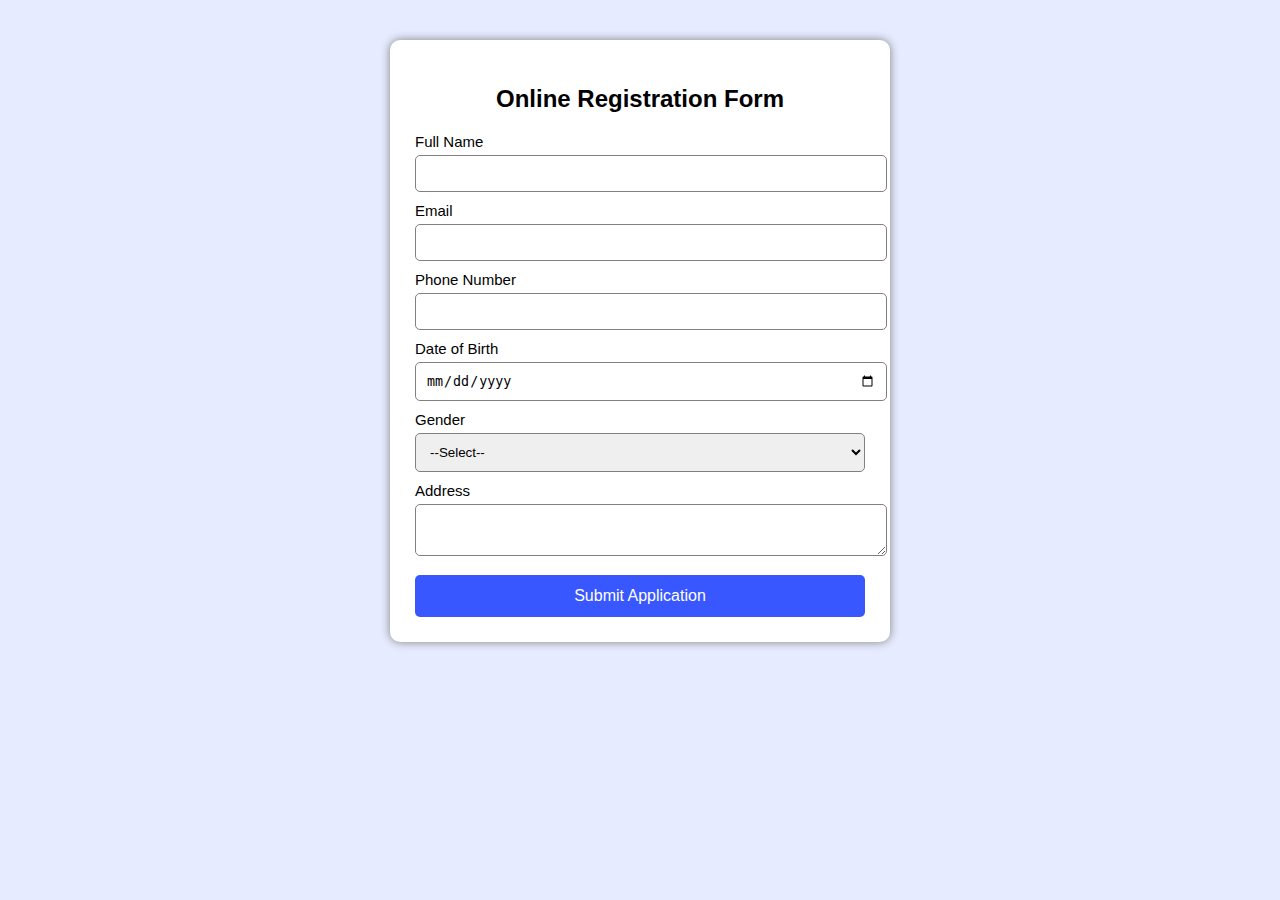
<file: index.html>
<!DOCTYPE html>
<html lang="en">
<head>
    <meta charset="UTF-8">
    <title>Online Registration Form</title>
    <link rel="stylesheet" href="style.css">
    <script src="https://code.jquery.com/jquery-3.6.0.min.js"></script>
    <script src="script.js"></script>
</head>
<body>

<div class="container">
    <h2>Online Registration Form</h2>
    <form action="submit.php" method="POST" id="regForm">
        
        <label>Full Name</label>
        <input type="text" name="fullname" required>

        <label>Email</label>
        <input type="email" name="email" required>

        <label>Phone Number</label>
       <input type="text" name="phone" id="phone" maxlength="10" required>
        <label>Date of Birth</label>
        <input type="date" name="dob" required>

        <label>Gender</label>
        <select name="gender" required>
            <option value="">--Select--</option>
            <option>Male</option>
            <option>Female</option>
            <option>Others</option>
        </select>

        <label>Address</label>
        <textarea name="address" required></textarea>

        <button type="submit">Submit Application</button>
    </form>
</div>

</body>
</html>
</file>
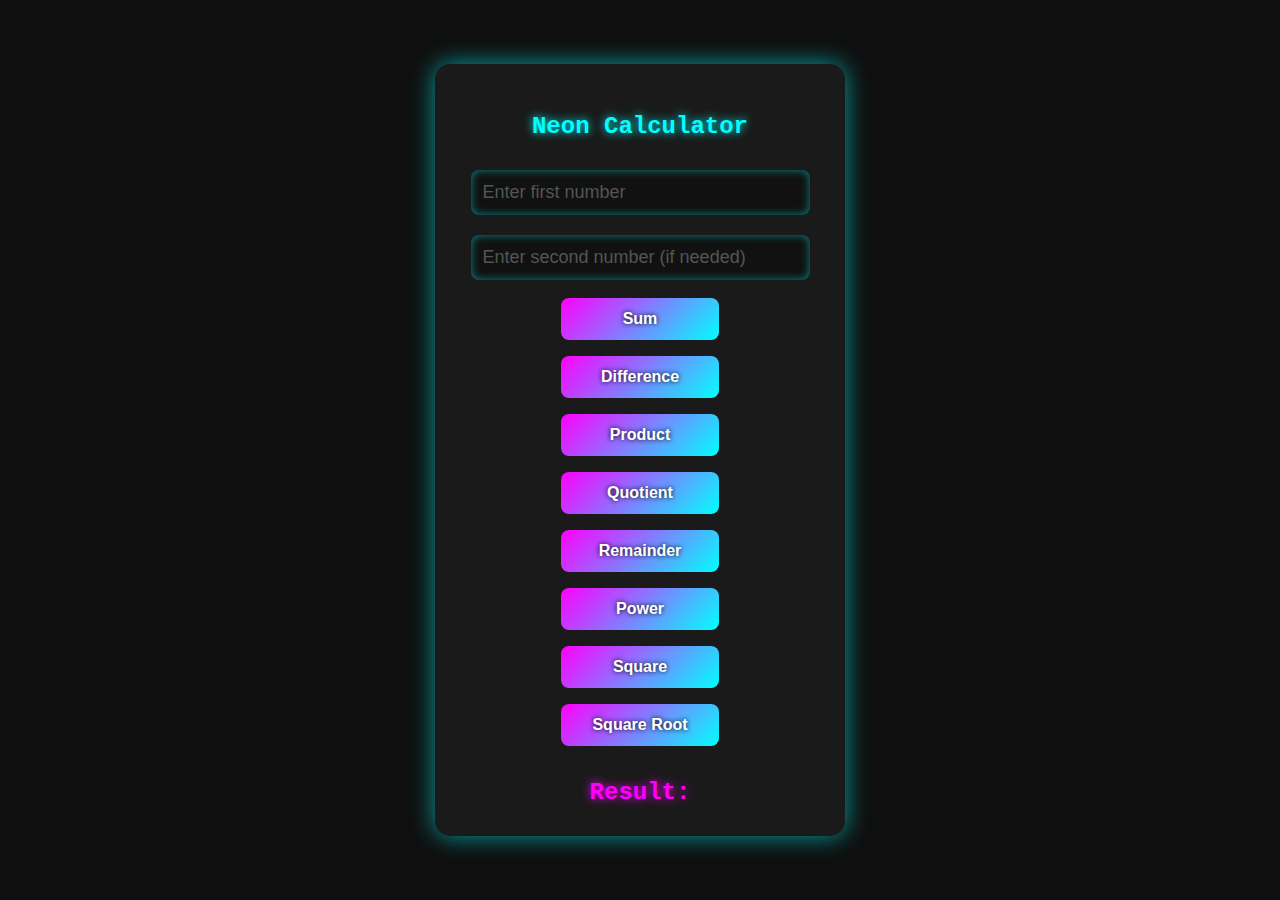
<file: cal.html>
<!DOCTYPE html>
<html>
<head>
    <title>Neon Calculator</title>
    <style>
        body {
            font-family: 'Courier New', monospace;
            display: flex;
            justify-content: center;
            align-items: center;
            height: 100vh;
            margin: 0;
            background: #0f0f0f;
            color: #fff;
        }
        .calculator {
            background: #1a1a1a;
            padding: 30px;
            border-radius: 15px;
            box-shadow: 0 0 25px rgba(0, 255, 255, 0.6);
            width: 350px;
            text-align: center;
        }
        h2 {
            margin-bottom: 20px;
            color: #00ffff;
            text-shadow: 0 0 10px #00ffff;
        }
        input {
            width: 90%;
            padding: 12px;
            margin: 10px 0;
            border-radius: 8px;
            border: none;
            outline: none;
            font-size: 18px;
            background-color: #111;
            color: #0ff;
            box-shadow: inset 0 0 8px rgba(0,255,255,0.5);
        }
        input::placeholder {
            color: #555;
        }
        button {
            padding: 12px;
            margin: 8px;
            width: 45%;
            cursor: pointer;
            background: linear-gradient(135deg, #ff00ff, #00ffff);
            color: #fff;
            border: none;
            border-radius: 8px;
            font-size: 16px;
            font-weight: bold;
            transition: transform 0.2s, box-shadow 0.3s;
            text-shadow: 0 0 5px #000;
        }
        button:hover {
            transform: scale(1.1);
            box-shadow: 0 0 15px #00ffff;
        }
        #result {
            margin-top: 25px;
            font-size: 24px;
            font-weight: bold;
            color: #ff00ff;
            text-shadow: 0 0 10px #ff00ff;
        }
    </style>
</head>
<body>

    <div class="calculator">
        <h2>Neon Calculator</h2>
        <input type="number" id="num1" placeholder="Enter first number" required><br>
        <input type="number" id="num2" placeholder="Enter second number (if needed)"><br>
        
        <button onclick="calculate('sum')">Sum</button>
        <button onclick="calculate('difference')">Difference</button>
        <button onclick="calculate('product')">Product</button>
        <button onclick="calculate('quotient')">Quotient</button>
        <button onclick="calculate('remainder')">Remainder</button>
        <button onclick="calculate('power')">Power</button>
        <button onclick="calculate('square')">Square</button>
        <button onclick="calculate('sqrt')">Square Root</button>
        
        <div id="result">Result: </div>
    </div>

    <script>
        function calculate(operation) {
            let num1 = parseFloat(document.getElementById('num1').value);
            let num2 = parseFloat(document.getElementById('num2').value);
            let result;

            switch (operation) {
                case 'sum':
                    result = num1 + num2;
                    break;
                case 'difference':
                    result = num1 - num2;
                    break;
                case 'product':
                    result = num1 * num2;
                    break;
                case 'quotient':
                    result = num2 !== 0 ? num1 / num2 : 'Cannot divide by zero';
                    break;
                case 'remainder':
                    result = num1 % num2;
                    break;
                case 'power':
                    result = Math.pow(num1, num2);
                    break;
                case 'square':
                    result = Math.pow(num1, 2);
                    break;
                case 'sqrt':
                    result = Math.sqrt(num1);
                    break;
                default:
                    result = 'Invalid operation';
            }

            document.getElementById('result').innerText = 'Result: ' + result;
        }
    </script>

</body>
</html>
</file>
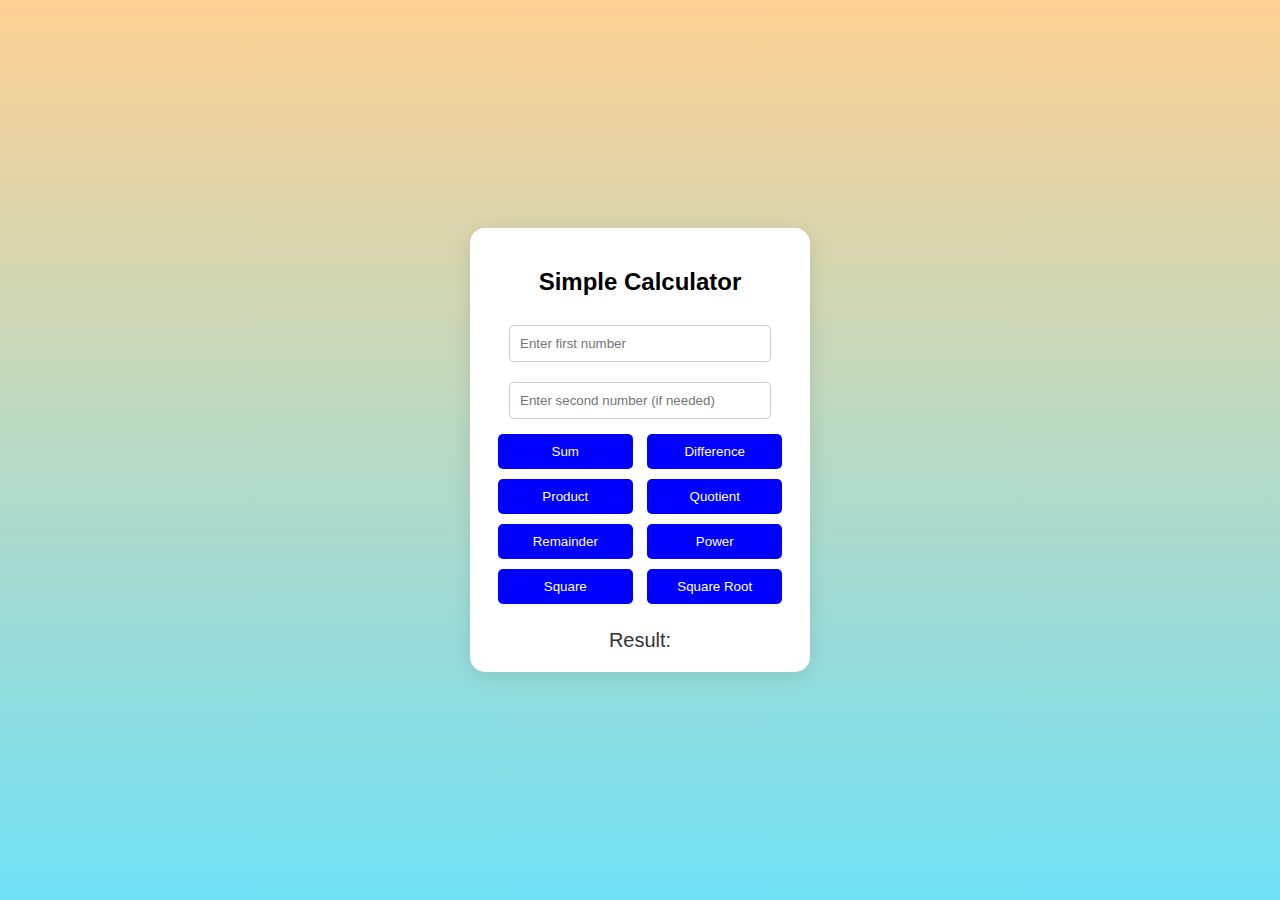
<file: calculator.html>
<!DOCTYPE html>
<html>
<head>
       <title>Simple Calculator</title>
    <style>
        body {
            font-family: Arial, sans-serif;
            display: flex;
            justify-content: center;
            align-items: center;
            height: 100vh;
            margin: 0;
            background: linear-gradient(360deg, #70e1f5, #ffd194);
        }
        .calculator {
            background-color: #fff;
            padding: 20px;
            border-radius: 15px;
            box-shadow: 0 4px 20px rgba(0, 0, 0, 0.1);
            width: 300px;
            text-align: center;
        }
        input {
            width: 80%;
            padding: 10px;
            margin: 10px 0;
            border-radius: 5px;
            border: 1px solid #ccc;
        }
        button {
            padding: 10px;
            margin: 5px;
            width: 45%;
            cursor: pointer;
            background-color: blue;
            color: white;
            border: none;
            border-radius: 5px;
            transition: background-color 0.3s, transform 0.2s;

           
        }
        button:hover {
            background-color: #45a049;
            transform: scale(1.05);
        }
        #result {
            margin-top: 20px;
            font-size: 20px;
            color: #333;
        }
    </style>
</head>
<body>

    <div class="calculator">
        <h2>Simple Calculator</h2>
        <input type="number" id="num1" placeholder="Enter first number" required><br>
        <input type="number" id="num2" placeholder="Enter second number (if needed)"><br>
        
        <button onclick="calculate('sum')">Sum</button>
        <button onclick="calculate('difference')">Difference</button>
        <button onclick="calculate('product')">Product</button>
        <button onclick="calculate('quotient')">Quotient</button>
        <button onclick="calculate('remainder')">Remainder</button>
        <button onclick="calculate('power')">Power</button>
        <button onclick="calculate('square')">Square</button>
        <button onclick="calculate('sqrt')">Square Root</button>
        
        <div id="result">Result: </div>
    </div>

    <script>
        function calculate(operation) {
            let num1 = parseFloat(document.getElementById('num1').value);
            let num2 = parseFloat(document.getElementById('num2').value);
            let result;

            switch (operation) {
                case 'sum':
                    result = num1 + num2;
                    break;
                case 'difference':
                    result = num1 - num2;
                    break;
                case 'product':
                    result = num1 * num2;
                    break;
                case 'quotient':
                    result = num2 !== 0 ? num1 / num2 : 'Cannot divide by zero';
                    break;
                case 'remainder':
                    result = num1 % num2;
                    break;
                case 'power':
                    result = Math.pow(num1, num2);
                    break;
                case 'square':
                    result = Math.pow(num1, 2);
                    break;
                case 'sqrt':
                    result = Math.sqrt(num1);
                    break;
                default:
                    result = 'Invalid operation';
            }

            document.getElementById('result').innerText = 'Result: ' + result;
        }
    </script>

</body>
</html>
</file>
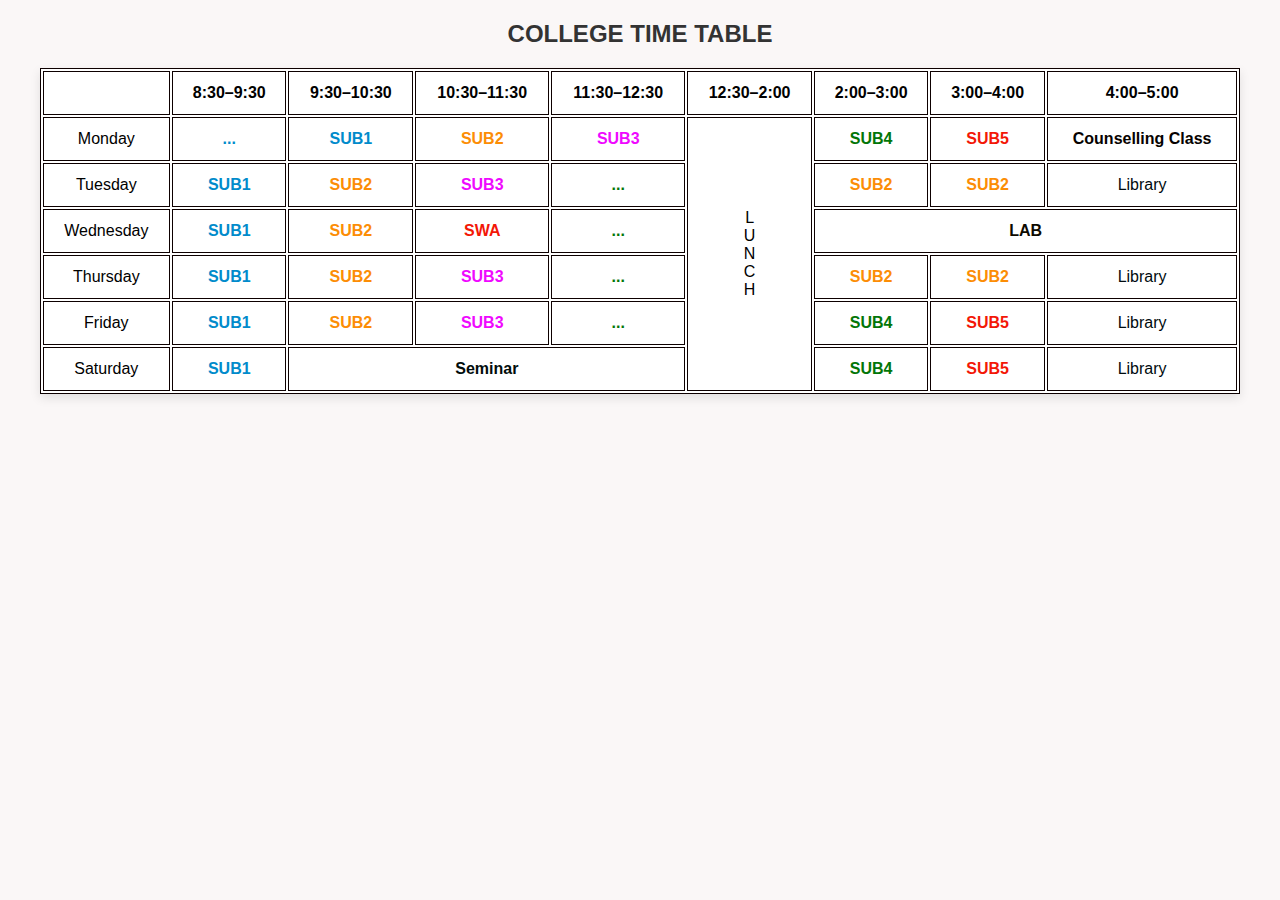
<file: cie2.html>
<!DOCTYPE html>

<html lang="en">

<head>

 <meta charset="UTF-8">

 <meta name="viewport" content="width=device-width, initial-scale=1.0">

 <title>College Time Table</title>

 <style>

  body {

   font-family: Arial, sans-serif;

   text-align: center;

   background: #faf7f7;

  }

  h2 {

   margin: 20px 0;

   color: #333;

  }

  table {

   margin: auto;

    border: 1px solid #0d0000;

   width: 95%;

   box-shadow: 0 4px 10px rgba(0,0,0,0.1);

   background: #fff;

  }

  th, td {

   border: 1px solid #0d0000;

   padding: 12px;

   text-align: center;

  }

  /* Subject colors */

  .sub1 { color: #018bcb;

      font-weight: bold; }

  .sub2 { color: #fc8d05;

       font-weight: bold; }

  .sub3 { color: #ef09ff;

       font-weight: bold; }

  .sub4 { color: #037607;

       font-weight: bold; }

  .sub5 { color: #f31707;

       font-weight: bold; }

  .counsel { color: #060200;

       font-weight: bold; }

  .library { color: #000a0e;

       }

  .lab { color: #0d0a00;

       font-weight: bold; }

  .seminar { color: #010c0b;

       font-weight: bold;}

 </style>

</head>

<body>

 <h2>COLLEGE TIME TABLE</h2>

 <table>

  <tr>

   <th> </th>

   <th>8:30–9:30</th>

   <th>9:30–10:30</th>

   <th>10:30–11:30</th>

   <th>11:30–12:30</th>

   <th>12:30–2:00</th>

   <th>2:00–3:00</th>

   <th>3:00–4:00</th>

   <th>4:00–5:00</th>

  </tr>

  <tr>

   <td>Monday</td>

   <td class="sub1"> ... </td>

   <td class="sub1">SUB1</td>

   <td class="sub2">SUB2</td>

   <td class="sub3">SUB3</td>

   <td rowspan="6">L<br>U<br>N<br>C<br>H</td>

   <td class="sub4">SUB4</td>

   <td class="sub5">SUB5</td>

   <td class="counsel" >Counselling Class</td>

  </tr>

  <tr>

   <td>Tuesday</td>

   <td class="sub1">SUB1</td>

   <td class="sub2">SUB2</td>

   <td class="sub3">SUB3</td>

   <td class="sub4"> ... </td>

   <td class="sub2">SUB2</td>

   <td class="sub2">SUB2</td>

   <td class="library">Library</td>

  </tr>

  <tr>

   <td>Wednesday</td>

   <td class="sub1">SUB1</td>

   <td class="sub2">SUB2</td>

   <td class="sub5"> SWA</td>

   <td class="sub4"> ... </td>

   <td class="lab" colspan="3">LAB</td>

  </tr>

  <tr>

   <td>Thursday</td>

   <td class="sub1">SUB1</td>

   <td class="sub2">SUB2</td>

   <td class="sub3">SUB3</td>

   <td class="sub4"> ... </td>

   <td class="sub2">SUB2</td>

   <td class="sub2">SUB2</td>

   <td class="library">Library</td>

  </tr>

  <tr>

   <td>Friday</td>

   <td class="sub1">SUB1</td>

   <td class="sub2">SUB2</td>

   <td class="sub3">SUB3</td>

   <td class="sub4"> ... </td>

    <td class="sub4">SUB4</td>

   <td class="sub5">SUB5</td>

   <td class="library">Library</td>

  </tr>

  <tr>

   <td>Saturday</td>

   <td class="sub1">SUB1</td>

    <td class="seminar" colspan="3">Seminar</td>

   <td class="sub4">SUB4</td>

   <td class="sub5">SUB5</td>

   <td class="library">Library</td>

  </tr>

 </table>

</body>

</html>
</file>
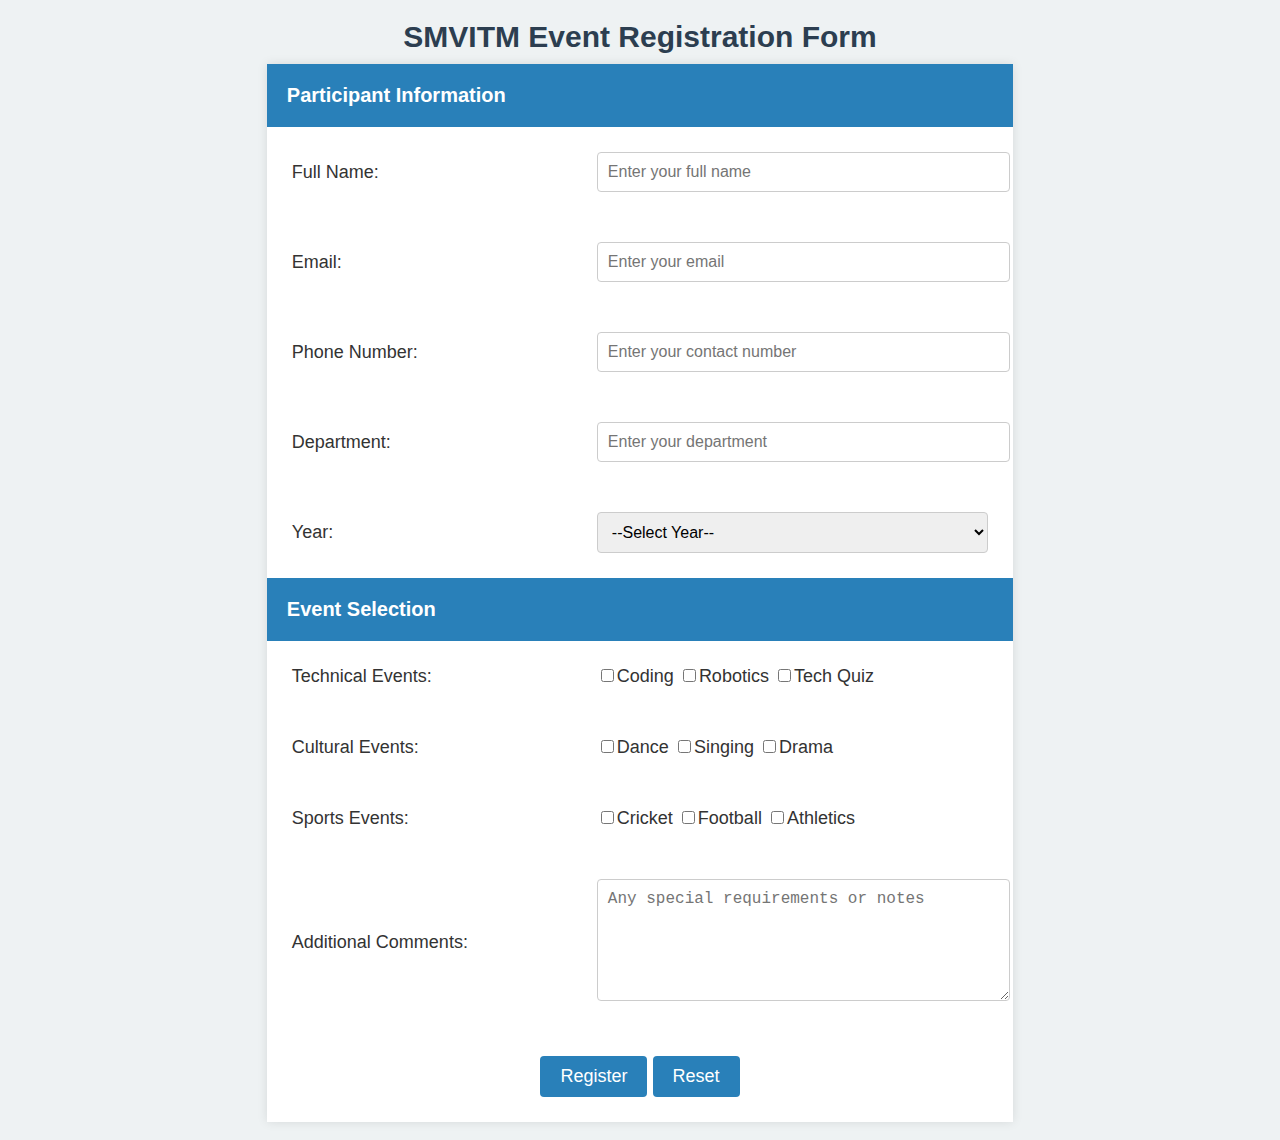
<file: cie4.html>
<!DOCTYPE html>
<html>
<head>
  <title>SMVITM Event Registration</title>
  <style>
    body {
      font-family: Arial, sans-serif;
      background-color: #eef2f3;
      margin: 18px;
    }
    h1 {
      text-align: center;
      color: #2c3e50;
      font-size: 30px;
      margin-bottom: 10px;
    }
    table {
      width: 60%;
      margin: 0 auto;
      background-color: #fff;
      border-collapse: collapse;
      box-shadow: 0 0 10px rgba(0,0,0,0.1);
    }
    th {
      text-align: left;
      padding: 20px;
      background-color: #2980b9;
      color: white;
      font-size: 20px;
    }
    td {
      padding: 25px;
      font-size: 18px;
      color: #333;
    }
    input[type="text"], input[type="email"], select, textarea {
      width: 100%;
      padding: 10px;
      font-size: 16px;
      border: 1px solid #ccc;
      border-radius: 4px;
    }
    input[type="submit"], input[type="reset"] {
      background-color: #2980b9;
      color: white;
      padding: 10px 20px;
      border: none;
      border-radius: 4px;
      cursor: pointer;
      font-size: 18px;
    }
    input[type="submit"]:hover, input[type="reset"]:hover {
      background-color: #45a049;
    }
    textarea {
      resize: vertical;
      height: 100px;
    }
    .checkbox {
      width: auto;
    }
  </style>
</head>
<body>
  <h1>SMVITM Event Registration Form</h1>
  <form action="#" method="post">
    <table>
      <tr>
        <th colspan="2">Participant Information</th>
      </tr>
      <tr>
        <td>Full Name:</td>
        <td><input type="text" name="fullname" placeholder="Enter your full name" required></td>
      </tr>
      <tr>
        <td>Email:</td>
        <td><input type="email" name="email" placeholder="Enter your email" required></td>
      </tr>
      <tr>
        <td>Phone Number:</td>
        <td><input type="text" name="phone" placeholder="Enter your contact number" required></td>
      </tr>
      <tr>
        <td>Department:</td>
        <td><input type="text" name="department" placeholder="Enter your department" required></td>
      </tr>
      <tr>
        <td>Year:</td>
        <td>
          <select name="year" required>
            <option value="">--Select Year--</option>
            <option value="1st">1st Year</option>
            <option value="2nd">2nd Year</option>
            <option value="3rd">3rd Year</option>
            <option value="4th">4th Year</option>
          </select>
        </td>
      </tr>
      <tr>
        <th colspan="2">Event Selection</th>
      </tr>
      <tr>
        <td>Technical Events:</td>
        <td>
          <input type="checkbox" name="technical[]" value="Coding" class="checkbox">Coding
          <input type="checkbox" name="technical[]" value="Robotics" class="checkbox">Robotics
          <input type="checkbox" name="technical[]" value="Tech Quiz" class="checkbox">Tech Quiz
        </td>
      </tr>
      <tr>
        <td>Cultural Events:</td>
        <td>
          <input type="checkbox" name="cultural[]" value="Dance" class="checkbox">Dance
          <input type="checkbox" name="cultural[]" value="Singing" class="checkbox">Singing
          <input type="checkbox" name="cultural[]" value="Drama" class="checkbox">Drama
        </td>
      </tr>
      <tr>
        <td>Sports Events:</td>
        <td>
          <input type="checkbox" name="sports[]" value="Cricket" class="checkbox">Cricket
          <input type="checkbox" name="sports[]" value="Football" class="checkbox">Football
          <input type="checkbox" name="sports[]" value="Athletics" class="checkbox">Athletics
        </td>
      </tr>
      <tr>
        <td>Additional Comments:</td>
        <td><textarea name="comments" placeholder="Any special requirements or notes"></textarea></td>
      </tr>
      <tr>
        <td colspan="2" style="text-align:center;">
          <input type="submit" value="Register">
          <input type="reset" value="Reset">
        </td>
      </tr>
    </table>
  </form>
</body>
</html>
</file>
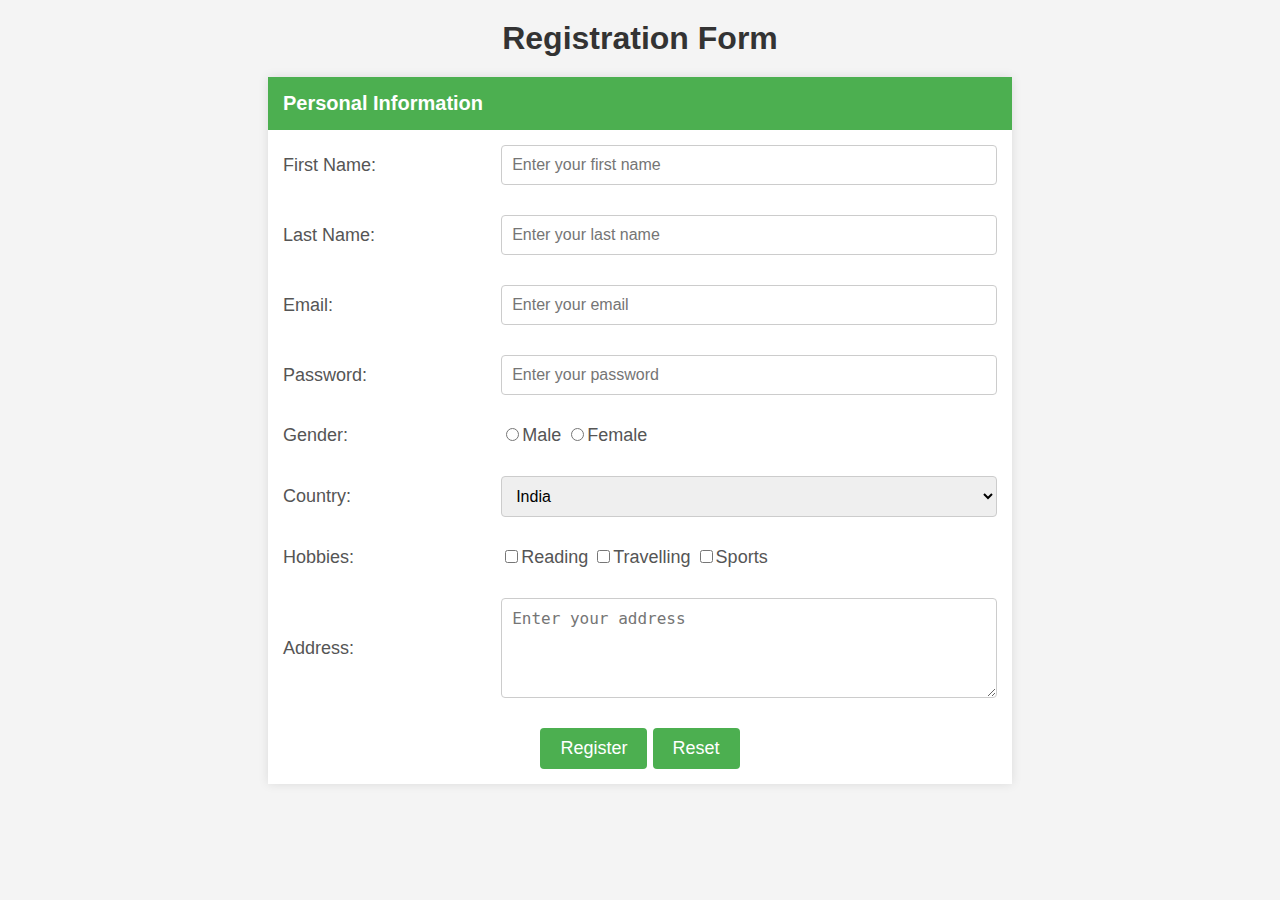
<file: lab4.html>
<DOCTYPE html>
<html>
<head>
<title>Registration Form</title>
<style>
body{
font-family: Arial, sans-serif;
background-color:#f4f4f4;
margin:20px;
}
h1{
text-align:center;
color:#333;
font-size:32px;
margin-bottom:20px;
}
table{
width:60%;
margin: 0 auto;
background-color: #fff;
border-collapse:collapse;
box-shadow: 0 0 10px rgba(0,0,0,0.1);
}
td{
padding:15px;
font-size:18px;
color:#555;
}
th{
text-align:left;
padding:15px;
background-color:#4CAF50;
color:white;
font-size:20px;
}
input[type="text"],input[type="email"],input[type="password"],select,textarea{
width:100%;
padding:10px;
font-size:16px;
border:1px solid #ccc;
border-radius:4px;
}
input[type="submit"],input[type="reset"]{
background-color: #4CAF50;
color: white;
padding:10px 20px;
border:none;
border-radius:4px;
cursor:pointer;
font-size:18px;
}
input[type="submit"]:hover,input[type="reset"]:hover{
background-color:#45a049;
}
textarea{
resize:vertical;
height:100px;
}
.radio,.checkbox{
width:auto;
}
</style>
</head>
<body>
<h1>Registration Form</h1>
<form action="#" method="post">
<table>
<tr>
<th colspan="2">Personal Information</th>
</tr>
<tr>
<td>First Name: </td>
<td><input type="text" name="firstname" placeholder="Enter your first name"></td>
</tr>
<tr>
<td>Last Name:</td><td><input type="text" name="lastname" placeholder="Enter your last name"></td>
</tr>
<tr>
<td>Email:</td>
<td><input type="email" name="email" placeholder="Enter your email"></td>
</tr>
<tr>
<td>Password: </td>
<td><input type="password" name="password" placeholder="Enter your password"></td>
</tr>
<tr>
<td>Gender:</td>
<td><input type="radio" name="gender" value="male" class="radio">Male
    <input type="radio" name="gender" value="female" class="radio">Female</td>
</tr>
<tr>
<td>Country:</td>
<td>
<select name= "country">
<option value="in">India</option>
<option value="uk">United Kingdom</option>
<option value="us">United States</option>
<option value="ca">Canada</option>
</select>
</td>
</tr>
<tr>
<td>Hobbies:</td>
<td><input type="checkbox" name="hobbies" value="reading" class="chechbox">Reading
    <input type="checkbox" name="hobbies" value="travelling" class="chechbox">Travelling
    <input type="checkbox" name="hobbies" value="sports" class="chechbox">Sports
</td>
</tr>
<tr>
<td>Address:</td>
<td><textarea name="address" placeholder="Enter your address"></textarea></td>
</tr>
<tr>
<td colspan="2" style="text-align:center;">
<input type="submit" value="Register">
<input type="reset" value="Reset"></td>
</tr>
</table>
</form>
</body>
</html>
</file>
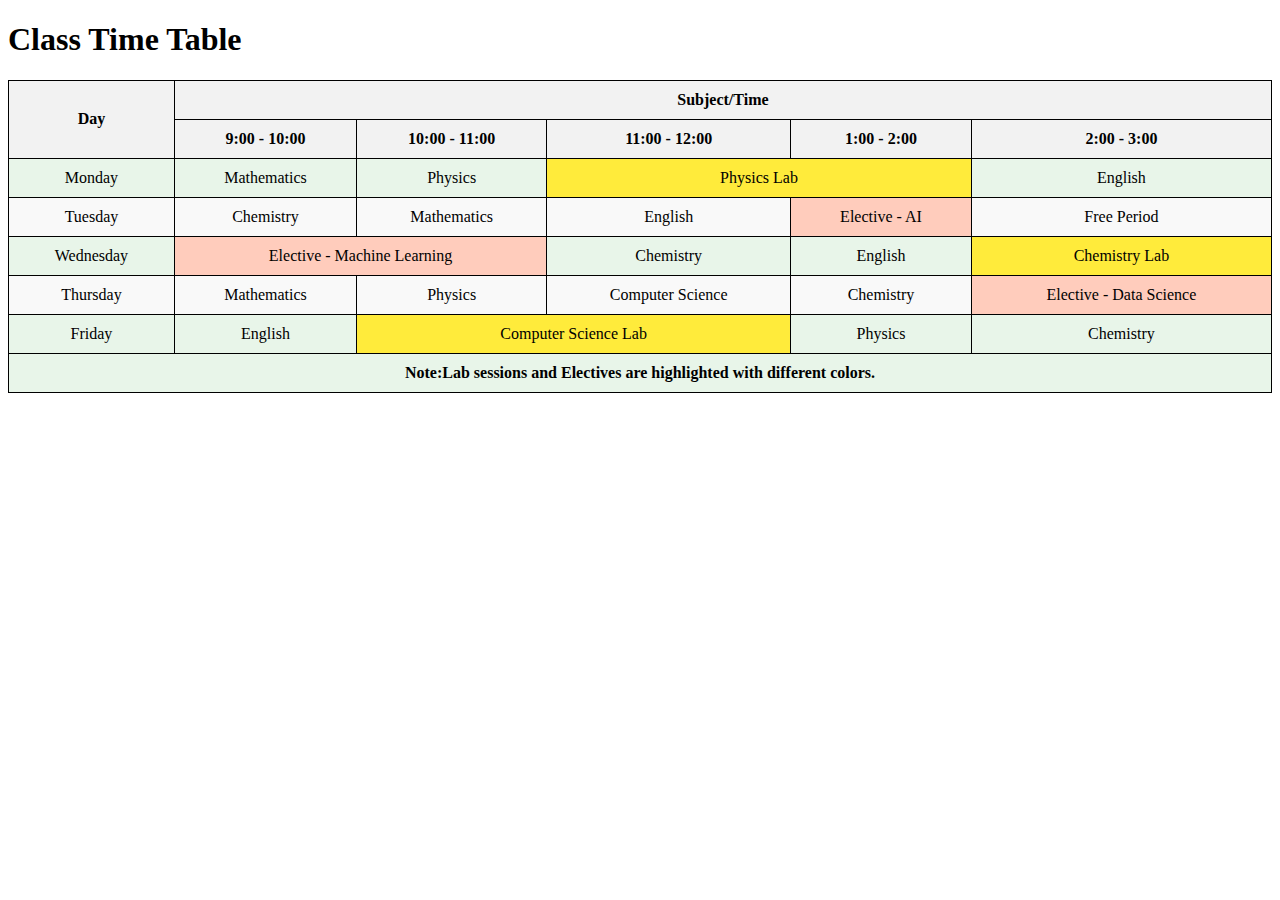
<file: table(1).html>
<!DOCTYPE html>
<html lang="en">
<head>
<meta charset="UTF-8">
<meta name="viewport" content="width=device-width,initial-scale=1.0">
<title>Time Table</title>
<style>
table{
 width:100%;
 border-collapse:collapse;
 text-align:center;
}

th,td{
 border:1px solid black;
 padding:10px;
}

th{
 background-color:#f2f2f2;
 }
 tr:nth-child(even){
   background-color:#f9f9f9;
 }

 tr:nth-child(odd){
  background-color:#e8f5e9;
 }

 .lab{
    background-color:#ffeb3b;
 }

 .elective{
    background-color:#ffccbc;
}

tfoot{
   background-color:#cfd88c;
   font-weight:bold;
 }

</style>

</head>
<body>
  <h1>Class Time Table</h1>
  <table>
  <thead>
  <tr>
    <th rowspan="2">Day</th>
    <th colspan="5">Subject/Time</th>
  </tr>

 <tr>
   <th>9:00 - 10:00</th>
   <th>10:00 - 11:00</th>
   <th>11:00 - 12:00</th>
   <th>1:00 - 2:00</th>
   <th>2:00 - 3:00</th>
 </tr>
</thead>
<tbody>
<tr>
 <td>Monday</td>
 <td>Mathematics</td>
 <td>Physics</td>
 <td class="lab" colspan="2">Physics Lab</td>
 <td>English</td>
</tr>

<tr>
 <td>Tuesday</td>
 <td>Chemistry</td>
 <td>Mathematics</td>
 <td>English</td>
 <td class="elective">Elective - AI</td>
 <td>Free Period</td>
</tr>

<tr>
 <td>Wednesday</td>
 <td class="elective" colspan="2">Elective - Machine Learning</td>
 <td>Chemistry</td>
 <td>English</td>
 <td class="lab" colspan="2">Chemistry Lab</td>
</tr>

<tr>
 <td>Thursday</td>
 <td>Mathematics</td>
 <td>Physics</td>
 <td>Computer Science</td>
 <td>Chemistry</td>
 <td class="elective">Elective - Data Science</td>
</tr>

<tr>
 <td>Friday</td>
 <td>English</td>
 <td class="lab" colspan="2">Computer Science Lab</td>
 <td>Physics</td>
 <td>Chemistry</td>
</tr>

</tbody>

<tfoot>
<tr>
 <td colspan="6">Note:Lab sessions and Electives are highlighted with different colors.</td>
</tr>

</tfoot>
</table>
</body>
</html>
</file>
<file: style.css>
body {
    background: #e7ebff;
    font-family: Arial, sans-serif;
}

.container {
    width: 450px;
    margin: 40px auto;
    background: white;
    padding: 25px;
    border-radius: 10px;
    box-shadow: 0 0 10px gray;
}

h2 {
    text-align: center;
    margin-bottom: 20px;
}

label {
    font-size: 15px;
    margin-top: 10px;
    display: block;
}

input, select, textarea {
    width: 100%;
    padding: 10px;
    margin-top: 5px;
    border-radius: 5px;
    border: 1px solid gray;
}

button {
    width: 100%;
    padding: 12px;
    background: #3857ff;
    color: white;
    border: none;
    margin-top: 15px;
    border-radius: 5px;
    font-size: 16px;
    cursor: pointer;
}

button:hover {
    background: #1d3af0;
}
</file>
